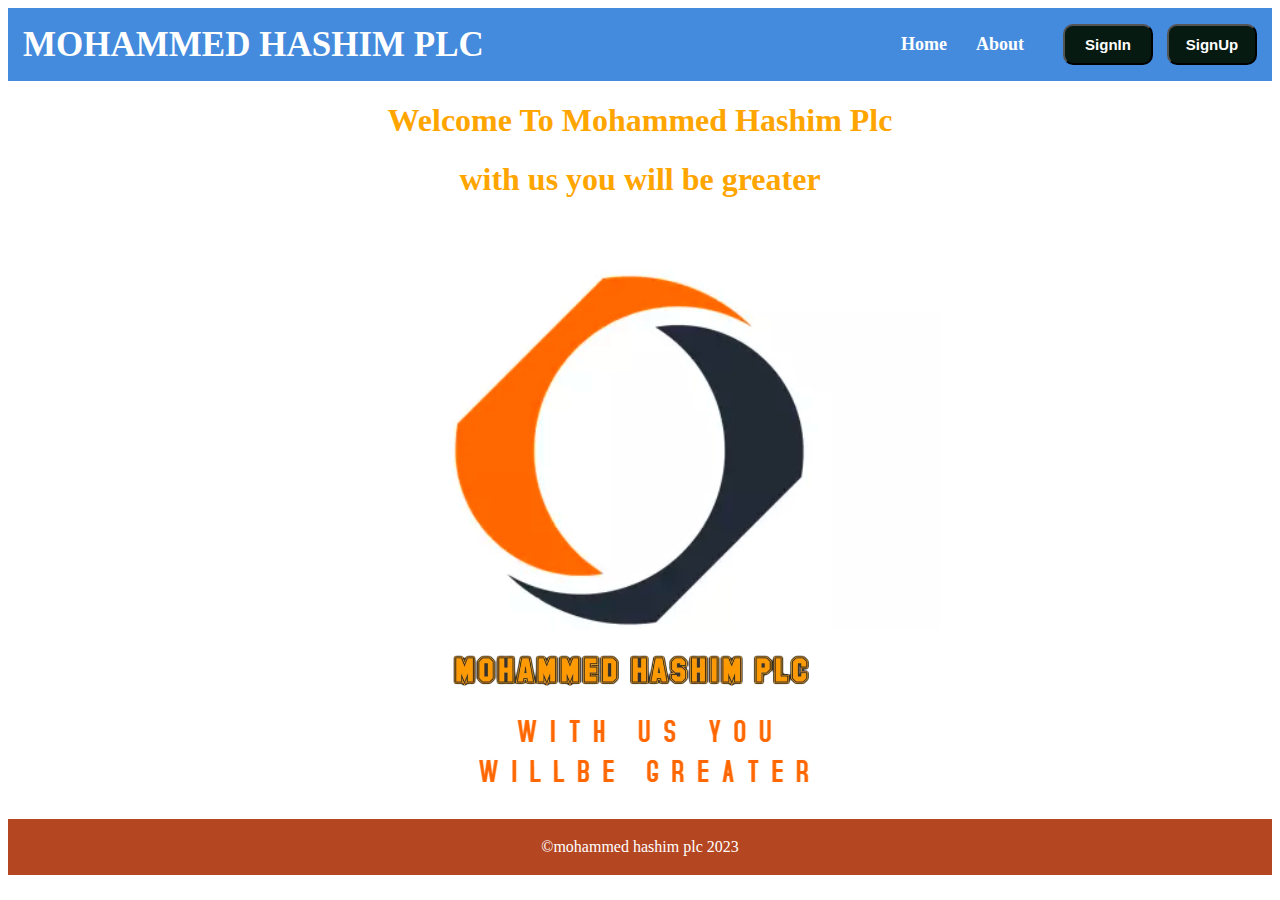
<file: index.html>
<!DOCTYPE html>
<html>
<head>
	<meta charset="utf-8">
	<meta name="viewport" content="width=device-width, initial-scale=1">
	<title>MOHAMMED HASHIM PLC</title>
	<style type="text/css">
		*{
			text-decoration: none;
		}
		.navbar{
			background: rgb(68, 139, 221); font-family: calibri; padding-right: 15px;padding-left: 15px;
		}
		.navdiv{
			display: flex; align-items: center; justify-content: space-between;
		}
		.logo a{
			font-size: 35px; font-weight: 600; color: white;
		}
		li{
			list-style: none; display: inline-block;
		}
		li a{
			color: white; font-size: 18px; font-weight: bold; margin-right: 25px;
		}
		button{
			background-color: rgb(6, 26, 17); margin-left: 10px; border-radius: 10px; padding: 10px; width: 90px;
		}
		button a{
			color: white; font-weight: bold; font-size: 15px;
		}
		footer {
        text-align: center;
        padding: 3px;
        background-color: rgb(180, 70, 34);
        color: white;
        }
		
			h1 {text-align: center;}
			img {
  display: block;
  margin-left: auto;
  margin-right: auto;
}
h1{color: orange;}
	</style>
    <header>
    	<nav class="navbar">
            <div class="navdiv">
                <div class="logo"><a href="#">MOHAMMED HASHIM PLC
                </a> </div>
                <ul>
                    <li><a href="index.html">Home</a></li>
                    <li><a href="html/About.html">About</a></li>
                    <button><a href="html/LOGIN.html">SignIn</a></button>
                    <button><a href="../HTML1/html/REGISTER.HTML">SignUp</a></button>
                </ul>
            </div>
        </nav>
    </header>
</head>
<body>
<h1>Welcome To Mohammed Hashim Plc </h1>
<h1>with us you will be greater </h1>
<img src="images/LOGO.jpg">
<footer>
	<p>&copy;mohammed hashim plc 2023</p>
  </footer>
</body>
</html>
</file>
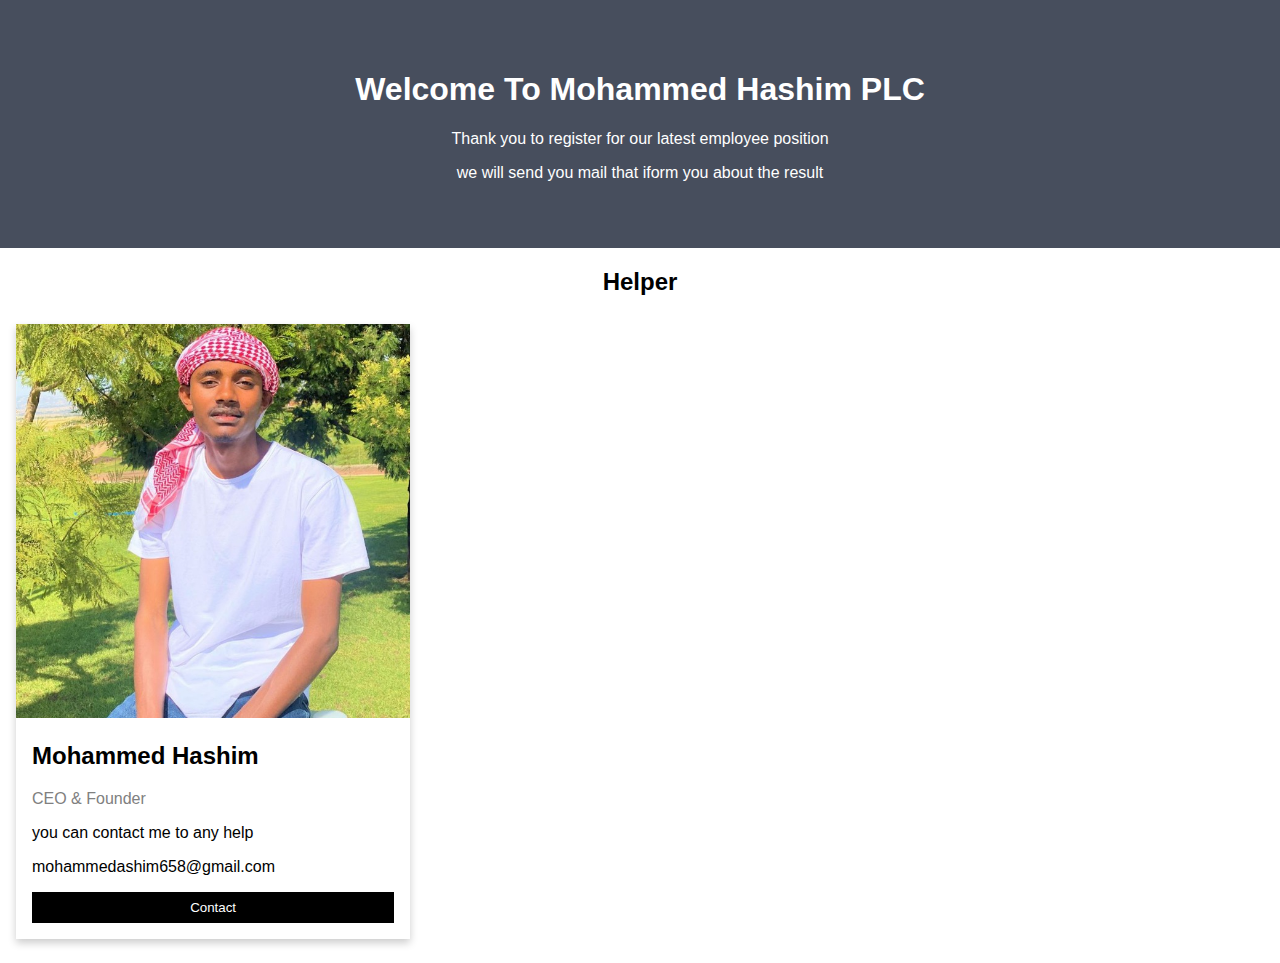
<file: html/About.html>
<!DOCTYPE html>
<html>
<head>
<meta name="viewport" content="width=device-width, initial-scale=1">
<style>
body {
  font-family: Arial, Helvetica, sans-serif;
  margin: 0;
}

html {
  box-sizing: border-box;
}

*, *:before, *:after {
  box-sizing: inherit;
}

.column {
  float: left;
  width: 33.3%;
  margin-bottom: 16px;
  padding: 0 8px;
}

.card {
  box-shadow: 0 4px 8px 0 rgba(0, 0, 0, 0.2);
  margin: 8px;
}

.about-section {
  padding: 50px;
  text-align: center;
  background-color: #474e5d;
  color: white;
}

.container {
  padding: 0 16px;
}

.container::after, .row::after {
  content: "";
  clear: both;
  display: table;
}

.title {
  color: grey;
}

.button {
  border: none;
  outline: 0;
  display: inline-block;
  padding: 8px;
  color: white;
  background-color: #000;
  text-align: center;
  cursor: pointer;
  width: 100%;
}

.button:hover {
  background-color: #555;
}

@media screen and (max-width: 650px) {
  .column {
    width: 100%;
    display: block;
  }
}
</style>
</head>
<body>

<div class="about-section">
  <h1>Welcome To Mohammed Hashim PLC</h1>
  <p>Thank you to register for our latest employee position </p>
  <p>we will send you mail that iform you about the result </p>
</div>

<h2 style="text-align:center">Helper</h2>
<div class="row">
  <div class="column">
    <div class="card">
      <img src="imam.jpg" alt="Mohammed" style="width:100%">
      <div class="container">
        <h2>Mohammed Hashim</h2>
        <p class="title">CEO & Founder</p>
        <p>you can contact me to any help</p>
        <p>mohammedashim658@gmail.com</p>
        <p><button class="button">Contact</button></p>
      </div>
    </div>
  </div>
</body>
</html>
</file>
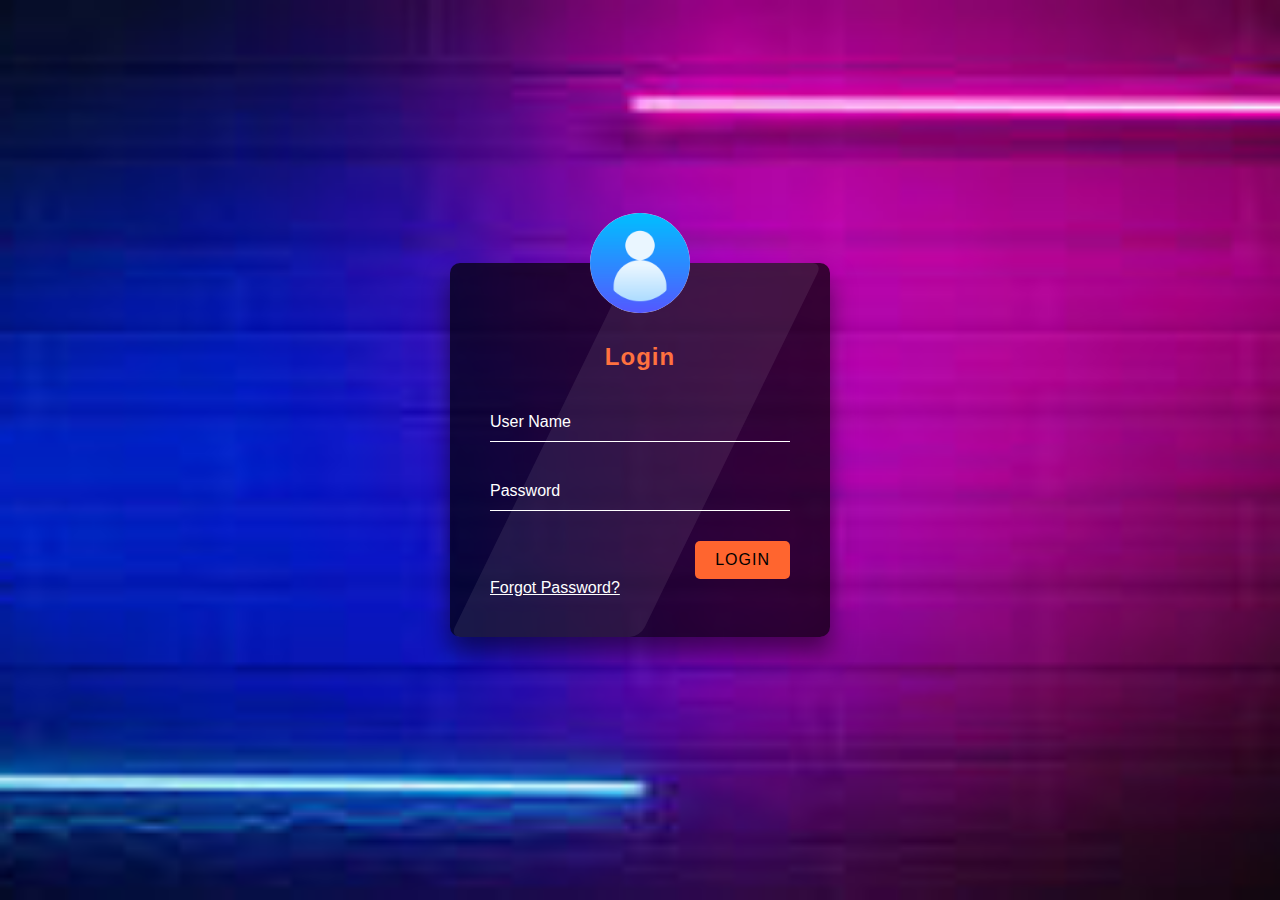
<file: html/LOGIN.html>
<!DOCTYPE html>
<html lang="en">
<head>
  <meta charset="UTF-8">
  <meta name="viewport" content="width=device-width, initial-scale=1.0">
  <meta http-equiv="X-UA-Compatible" content="ie=edge">
  <link rel="stylesheet" href="s.css">
  <title>Login </title>
</head>
<body>
  <div class="login-wrapper">
    <form action="" class="form">
      <img src="user.png" alt="">
      <h2>Login</h2>
      <div class="input-group">
        <input type="text" name="loginUser" id="loginUser" required>
        <label for="loginUser">User Name</label>
      </div>
      <div class="input-group">
        <input type="password" name="loginPassword" id="loginPassword" required>
        <label for="loginPassword">Password</label>
      </div>
      <input type="submit" value="Login" class="submit-btn" >
      <a href="#forgot-pw" class="forgot-pw">Forgot Password?</a>
    </form>

    <div id="forgot-pw">
      <form action="" class="form">
        <a href="#" class="close">&times;</a>
        <h2>Reset Password</h2>
        <div class="input-group">
          <input type="email" name="email" id="email" required>
          <label for="email">Email</label>
        </div>
        <input type="submit" value="Submit" class="submit-btn">
      </form>
    </div>
  </div>
</body>
</html>
</file>
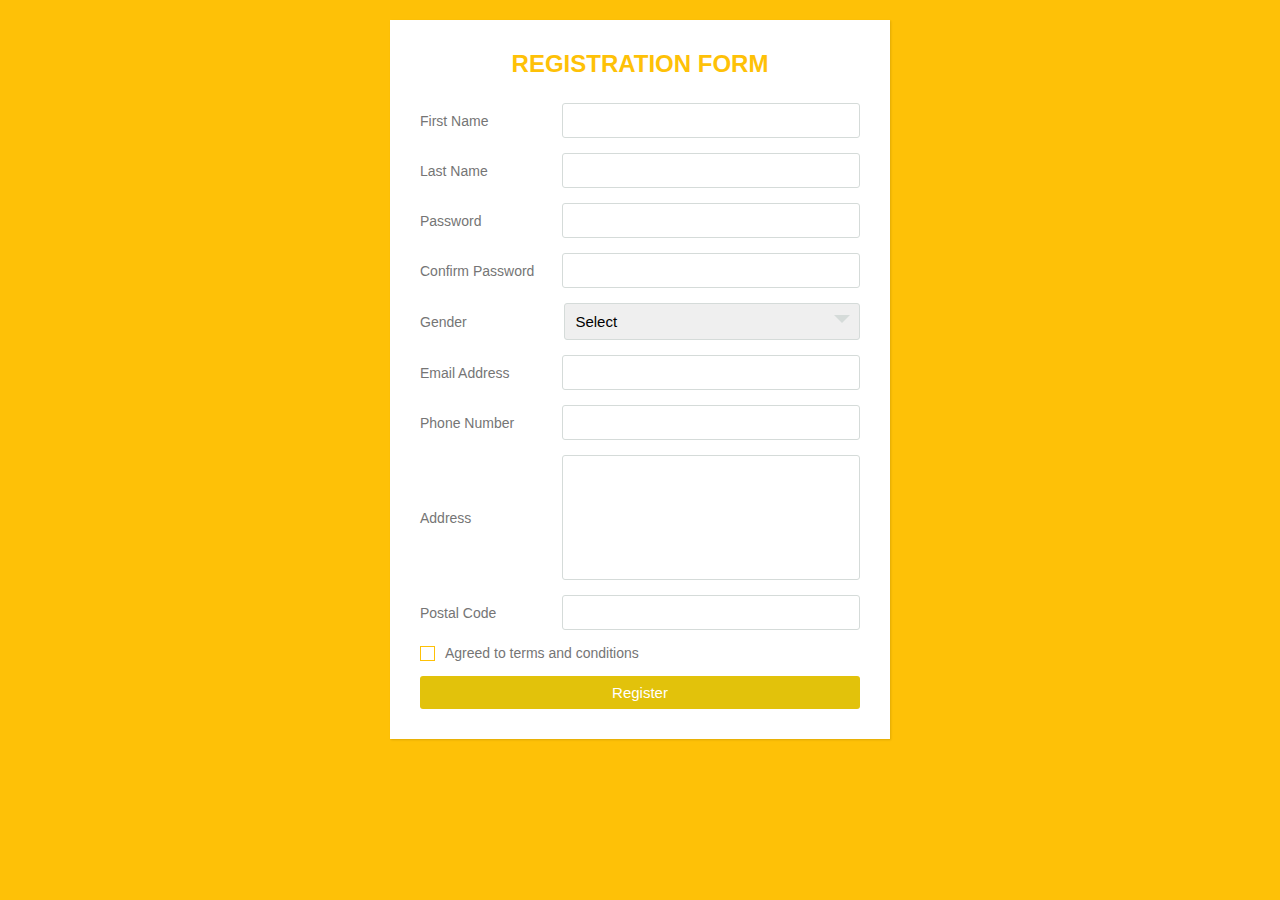
<file: html/REGISTER.HTML>
<!DOCTYPE html>
<html lang="en">
<head>
	<meta charset="UTF-8">
  <meta name="viewport" content="width=device-width, initial-scale=1.0">
	<title>Registration Form</title>
	<link rel="stylesheet" href="r.css">
</head>
<body>

<div class="wrapper">
    <div class="title">
      Registration Form
    </div>
    <div class="form">
       <div class="inputfield">
          <label>First Name</label>
          <input type="text" class="input" required>
       </div>  
        <div class="inputfield">
          <label>Last Name</label>
          <input type="text" class="input" required>
       </div>  
       <div class="inputfield">
          <label>Password</label>
          <input type="password" class="input" required>
       </div>  
      <div class="inputfield">
          <label>Confirm Password</label>
          <input type="password" class="input" required>
       </div> 
        <div class="inputfield">
          <label>Gender</label>
          <div class="custom_select">
            <select>
              <option value="">Select</option>
              <option value="male">Male</option>
              <option value="female">Female</option>
            </select>
          </div>
       </div> 
        <div class="inputfield">
          <label>Email Address</label>
          <input type="text" class="input" required>
       </div> 
      <div class="inputfield">
          <label>Phone Number</label>
          <input type="text" class="input">
       </div> 
      <div class="inputfield">
          <label>Address</label>
          <textarea class="textarea"></textarea>
       </div> 
      <div class="inputfield">
          <label>Postal Code</label>
          <input type="text" class="input">
       </div> 
      <div class="inputfield terms">
          <label class="check">
            <input type="checkbox">
            <span class="checkmark"></span>
          </label>
          <p>Agreed to terms and conditions</p>
       </div> 
      <div class="inputfield">
        <input type="submit" value="Register" class="btn">
      </div>
    </div>
</div>	
	
</body>
</html>
</file>
<file: html/s.css>
* {
  margin: 0;
  padding: 0;
  box-sizing: border-box;
}
body {
  background: url('bg.jpg') no-repeat center;
  background-size: cover;
  font-family: sans-serif;
}
.login-wrapper {
  height: 100vh;
  width: 100vw;
  display: flex;
  justify-content: center;
  align-items: center;
}
.form {
  position: relative;
  width: 100%;
  max-width: 380px;
  padding: 80px 40px 40px;
  background: rgba(0,0,0,0.7);
  border-radius: 10px;
  color: #fff;
  box-shadow: 0 15px 25px rgba(0,0,0,0.5);
}
.form::before {
  content:'';
  position: absolute;
  top: 0;
  left: 0;
  width: 50%;
  height: 100%;
  background: rgba(255,255,255, 0.08);
  transform: skewX(-26deg);
  transform-origin: bottom left;
  border-radius: 10px;
  pointer-events: none;
}
.form img {
  position: absolute;
  top: -50px;
  left: calc(50% - 50px);
  width: 100px;
  background: rgba(255,255,255, 0.8);
  border-radius: 50%;
}
.form h2 {
  text-align: center;
  letter-spacing: 1px;
  margin-bottom: 2rem;
  color: #ff652f;
}
.form .input-group {
  position: relative;
}
.form .input-group input {
  width: 100%;
  padding: 10px 0;
  font-size: 1rem;
  letter-spacing: 1px;
  margin-bottom: 30px;
  border: none;
  border-bottom: 1px solid #fff;
  outline: none;
  background-color: transparent;
  color: inherit;
}
.form .input-group label {
  position: absolute;
  top: 0;
  left: 0;
  padding: 10px 0;
  font-size: 1rem;
  pointer-events: none;
  transition: .3s ease-out;
}
.form .input-group input:focus + label,
.form .input-group input:valid + label {
  transform: translateY(-18px);
  color: #ff652f;
  font-size: .8rem;
}
.submit-btn {
  display: block;
  margin-left: auto;
  border: none;
  outline: none;
  background: #ff652f;
  font-size: 1rem;
  text-transform: uppercase;
  letter-spacing: 1px;
  padding: 10px 20px;
  border-radius: 5px;
  cursor: pointer;
}
.forgot-pw {
  color: inherit;
}

#forgot-pw {
  position: absolute;
  display: flex;
  justify-content: center;
  align-items: center;
  top: 0;
  left: 0;
  right: 0;
  height: 0;
  z-index: 1;
  background: #fff;
  opacity: 0;
  transition: 0.6s;
}
#forgot-pw:target {
  height: 100%;
  opacity: 1;
}
.close {
  position: absolute;
  right: 1.5rem;
  top: 0.5rem;
  font-size: 2rem;
  font-weight: 900;
  text-decoration: none;
  color: inherit;
}
</file>
<file: html/r.css>
*{
  margin: 0;
  padding: 0;
  box-sizing: border-box;
  font-family: 'Montserrat', sans-serif;
}
body{
  background: #fec107;
  padding: 0 10px;
}
.wrapper{
  max-width: 500px;
  width: 100%;
  background: #fff;
  margin: 20px auto;
  box-shadow: 1px 1px 2px rgba(0,0,0,0.125);
  padding: 30px;
}

.wrapper .title{
  font-size: 24px;
  font-weight: 700;
  margin-bottom: 25px;
  color: #fec107;
  text-transform: uppercase;
  text-align: center;
}

.wrapper .form{
  width: 100%;
}

.wrapper .form .inputfield{
  margin-bottom: 15px;
  display: flex;
  align-items: center;
}

.wrapper .form .inputfield label{
   width: 200px;
   color: #757575;
   margin-right: 10px;
  font-size: 14px;
}

.wrapper .form .inputfield .input,
.wrapper .form .inputfield .textarea{
  width: 100%;
  outline: none;
  border: 1px solid #d5dbd9;
  font-size: 15px;
  padding: 8px 10px;
  border-radius: 3px;
  transition: all 0.3s ease;
}

.wrapper .form .inputfield .textarea{
  width: 100%;
  height: 125px;
  resize: none;
}

.wrapper .form .inputfield .custom_select{
  position: relative;
  width: 100%;
  height: 37px;
}

.wrapper .form .inputfield .custom_select:before{
  content: "";
  position: absolute;
  top: 12px;
  right: 10px;
  border: 8px solid;
  border-color: #d5dbd9 transparent transparent transparent;
  pointer-events: none;
}

.wrapper .form .inputfield .custom_select select{
  -webkit-appearance: none;
  -moz-appearance:   none;
  appearance:        none;
  outline: none;
  width: 100%;
  height: 100%;
  border: 0px;
  padding: 8px 10px;
  font-size: 15px;
  border: 1px solid #d5dbd9;
  border-radius: 3px;
}


.wrapper .form .inputfield .input:focus,
.wrapper .form .inputfield .textarea:focus,
.wrapper .form .inputfield .custom_select select:focus{
  border: 1px solid #fec107;
}

.wrapper .form .inputfield p{
   font-size: 14px;
   color: #757575;
}
.wrapper .form .inputfield .check{
  width: 15px;
  height: 15px;
  position: relative;
  display: block;
  cursor: pointer;
}
.wrapper .form .inputfield .check input[type="checkbox"]{
  position: absolute;
  top: 0;
  left: 0;
  opacity: 0;
}
.wrapper .form .inputfield .check .checkmark{
  width: 15px;
  height: 15px;
  border: 1px solid #fec107;
  display: block;
  position: relative;
}
.wrapper .form .inputfield .check .checkmark:before{
  content: "";
  position: absolute;
  top: 1px;
  left: 2px;
  width: 5px;
  height: 2px;
  border: 2px solid;
  border-color: transparent transparent #fff #fff;
  transform: rotate(-45deg);
  display: none;
}
.wrapper .form .inputfield .check input[type="checkbox"]:checked ~ .checkmark{
  background: #fec107;
}

.wrapper .form .inputfield .check input[type="checkbox"]:checked ~ .checkmark:before{
  display: block;
}

.wrapper .form .inputfield .btn{
  width: 100%;
   padding: 8px 10px;
  font-size: 15px; 
  border: 0px;
  background:  #e2c20b;
  color: #fff;
  cursor: pointer;
  border-radius: 3px;
  outline: none;
}

.wrapper .form .inputfield .btn:hover{
  background: #ffd658;
}

.wrapper .form .inputfield:last-child{
  margin-bottom: 0;
}

@media (max-width:420px) {
  .wrapper .form .inputfield{
    flex-direction: column;
    align-items: flex-start;
  }
  .wrapper .form .inputfield label{
    margin-bottom: 5px;
  }
  .wrapper .form .inputfield.terms{
    flex-direction: row;
  }
}
</file>
